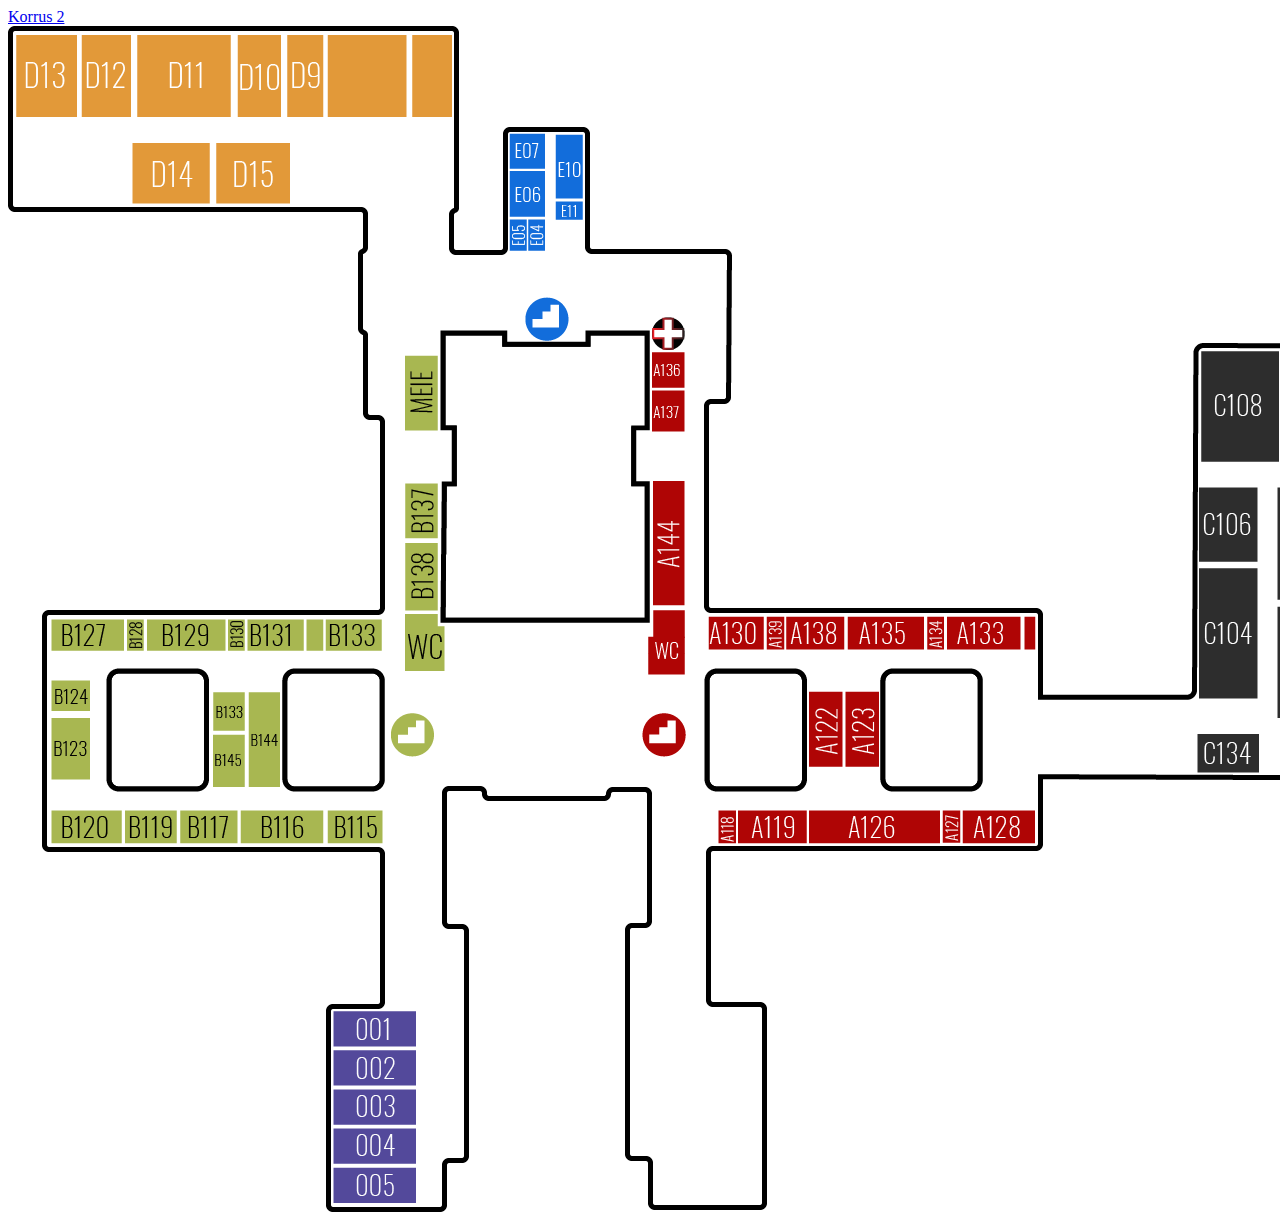
<file: Majajuht-master/app/src/main/assets/korrus1.html>
<html>
<head>
</head>
<body>
<a href="korrus2.html">Korrus 2</a>
<img src="FIRST_TOP.png" usemap="#image-map">

<map name="image-map">
	<!-- D Korpus -->
    <area target="" alt="D13" title="D13" href="" coords="11,12,68,88" shape="0" onclick="alert('D13\nRõiva ja kaubanduse teooriaklass');">
    <area target="" alt="D12" title="D12" href="" coords="77,14,123,88" shape="0" onclick="alert('D12\nJuuksurite teooriaklass');">
    <area target="" alt="D11" title="D11" href="" coords="132,12,219,85" shape="0" onclick="alert('Brük Aire \nD11 \nRõiva praktikaklass');">
    <area target="" alt="D10" title="D10" href="" coords="234,12,270,87" shape="0" onclick="alert('Sillajõe Krista \nD10 \nKaubanduse teooriaklass');">
    <area target="" alt="D9" title="D9" href="" coords="281,12,314,88" shape="0" onclick="alert('D9 \nJuuksurite teooriaklass');">
    <area target="" alt="D14" title="D14" href="" coords="127,120,200,175" shape="0" onclick="alert('Svintšuk Larissa \nD14 \nNahatööd praktikaklass');">
    <area target="" alt="D15" title="D15" href="" coords="211,119,283,177" shape="0" onclick="alert('D15 \nJuuksurite praktika/teooria');">
    <area target="" alt="E07" title="E07" href="" coords="505,110,537,139" shape="0" onclick="alert('Oleinik Marina \nE07 \nInfotehnoloogia');">
    <area target="" alt="E10" title="E10" href="" coords="549,111,575,166" shape="0" onclick="alert('Merkulova Irina \nE10 \nInfotehnoloogia');">
    <area target="" alt="E06" title="E06" href="" coords="505,148,534,184" shape="0" onclick="alert('Lembit Edu \nE06 \nInfotehnoloogia');">
    <area target="" alt="E11" title="E11" href="" coords="551,174,573,190" shape="0" onclick="alert('Ilinõh Ilmar \nE11 \nIKT juhtõpetaja');">
	<!-- B Korpus -->
    <area target="" alt="B137" title="B137" href="" coords="398,458,430,510" shape="0" onclick="alert('Ilnitskaja Olga \nB137 \nInglise keel');">
    <area target="" alt="B138" title="B138" href="" coords="398,518,430,580" shape="0" onclick="alert('Poskotinova Olga \nB138 \nInglise keel');">
    <area target="" alt="B133" title="B133" href="" coords="321,597,369,621" shape="0" onclick="alert('Voronova Nadjezda \nB133 \n'Matemaatika);">
    <area target="" alt="B131" title="B131" href="" coords="241,597,292,621" shape="0" onclick="alert('Tiidt Anna \nB131 \nMatemaatika');">
    <area target="" alt="B129" title="B129" href="" coords="139,598,214,621" shape="0" onclick="alert('Hallen Krista \nB129 \nKeemia, Bioloogia, Geograafia');">
    <area target="" alt="B127" title="B127" href="" coords="46,595,112,623" shape="0" onclick="alert('Vill Jelena \nB127 \nKeemia, Bioloogia, Geograafia');">
    <area target="" alt="B123" title="B123" href="" coords="46,694,80,751" shape="0" onclick="alert('Piibar Maret \nB123 \nMaterjali õpetus');">
    <area target="" alt="B120" title="B120" href="" coords="46,787,110,813" shape="0" onclick="alert('Juur Velly \nB120 \nVärvusõpetus');">
    <area target="" alt="B145" title="B145" href="" coords="208,709,235,757" shape="0" onclick="alert('Lavin Eve \nB145 \nInglise keel (väike)');">
    <area target="" alt="B144" title="B144" href="" coords="243,668,270,760" shape="0" onclick="alert('Pesetskaja Svetlana \nB144 \nFüüsika');">
    <area target="" alt="B117" title="B117" href="" coords="176,786,228,816" shape="0" onclick="alert('Maiorova Marin \nB117 \nRõiva ja kaubanduse teooria');">
    <area target="" alt="B116" title="B116" href="" coords="235,786,313,813" shape="0" onclick="alert('Muskat Mare \nB116 \nRõiva ja kaubanduse teooria');">
    <area target="" alt="B001" title="B001" href="" coords="328,987,407,1019" shape="0" onclick="alert('Bork Helen \nB001 \nLogistika teooria');">
    <area target="" alt="B002" title="B002" href="" coords="327,1025,406,1057" shape="0" onclick="alert('B002 \nLogistika teooria');">
    <area target="" alt="B003" title="B003" href="" coords="327,1064,406,1096" shape="0" onclick="alert('Schumann Sirje \nB003 \nLogistika teooria');">
    <area target="" alt="B004" title="B004" href="" coords="325,1104,407,1136" shape="0" onclick="alert('Rajaste Margit \nB004 \nLogistika teooria');">
    <area target="" alt="B005" title="B005" href="" coords="327,1142,406,1175" shape="0" onclick="alert('Šerstjuk Tamara \nB005 \nLogistika teooria');">
	<!-- A Korpus -->
    <area target="" alt="A144" title="A144" href="" coords="647,454,675,579" shape="0" onclick="alert('Vare Krista \nA144 \nTeooriaklass');">
    <area target="" alt="A138" title="A138" href="" coords="782,592,835,621" shape="0" onclick="alert('A138 \nTeooriaklass');">
    <area target="" alt="A135" title="A135" href="" coords="841,594,915,623" shape="0" onclick="alert('A135 \nHüdroautomaatika labor');">
    <area target="" alt="A133" title="A133" href="" coords="942,592,1010,621" shape="0" onclick="alert('Volf Stanislav \nA133 \n'Hooneautomaatika);">
    <area target="" alt="A122" title="A122" href="" coords="803,667,834,740" shape="0" onclick="alert('Pikner Rein \nA122 \nTeooriaklass');">
    <area target="" alt="A123" title="A123" href="" coords="838,665,870,740" shape="0" onclick="alert('A123\nElektrotehnika labor');">
    <area target="" alt="A119" title="A119" href="" coords="732,787,797,815" shape="0" onclick="alert('Hansen Edgar \nA118 \nTehniline joonestamine teooria');">
    <area target="" alt="A126" title="A126" href="" coords="803,787,931,816" shape="0" onclick="alert('Deikin Oleg \nA126');">
    <area target="" alt="A128" title="A128" href="" coords="959,786,1026,816" shape="0" onclick="alert('A128\nElektrotehnika labor');">
	<!-- C Korpus -->
    <area target="" alt="C108" title="C108" href="" coords="1196,327,1268,429" shape="0" onclick="alert('Papstel Rein \nC108 \nÕppeladu');">
    <area target="" alt="C109" title="C109" href="" coords="1283,324,1431,431" shape="0" onclick="alert('Miil Martin \nC109 \nAutomaaler');">
    <area target="" alt="C111" title="C111" href="" coords="1461,329,1513,428" shape="0" onclick="alert('Pärand Lempu \nC111 \nAutodiagnostika labor/teooria');">
    <area target="" alt="C112" title="C112" href="" coords="1524,327,1679,432" shape="0" onclick="alert('Tress Raimond \nC112 \nMootorid');">
    <area target="" alt="C106" title="C106" href="" coords="1192,461,1247,533" shape="0" onclick="alert('Ausmees Rein \nC106 \nKülmalabor');">
    <area target="" alt="C117a" title="C117a" href="" coords="1272,463,1350,571" shape="0" onclick="alert('C117\nLuksepatöökoda');">
    <area target="" alt="C118" title="C118" href="" coords="1435,688,1359,461" shape="0" onclick="alert('Nekrõlov Pjotr \nC118 \nMetallitöökoda');">
    <area target="" alt="C117" title="C117b" href="" coords="1272,585,1349,688" shape="0" onclick="alert('C117b \nKeevitustöökoda');">
    <area target="" alt="C104" title="C104" href="" coords="1192,545,1247,667" shape="0" onclick="alert('Kuusklaid Arnold \nC104 \nRobootika');">
    <area target="" alt="C132" title="C132" href="" coords="1317,711,1368,743" shape="0" onclick="alert('Nekrõlov Pjotr \nC132 \nTeooriaklass');">
    <area target="" alt="C131" title="C131" href="" coords="1382,711,1455,743" shape="0" onclick="alert('Zotikov Nikolai \nC131 \nTööstuskontrollerid labor');">
    <area target="" alt="C125" title="C125" href="" coords="1643,708,1713,744" shape="0" onclick="alert('Käärik Lauri \nC125 \nAuto teooriaklass');">
    <area target="" alt="C121" title="C121" href="" coords="1604,577,1676,690" shape="0" onclick="alert('Käärik Lauri \nC121 \nAutoplekksepa teooria/töökoda');">
    <area target="" alt="C120" title="C120" href="" coords="1522,463,1595,690" shape="0" onclick="alert('C120\nMetallitöökoda');">
    <area target="" alt="C119" title="C119" href="" coords="1460,461,1513,690" shape="0" onclick="alert('Lill Arno \nC119 \nAutotöökoda');">
    <area target="" alt="Arst" title="Arst" href="" coords="659,304,18" shape="circle">
</map>
</body>
</html>
</file>
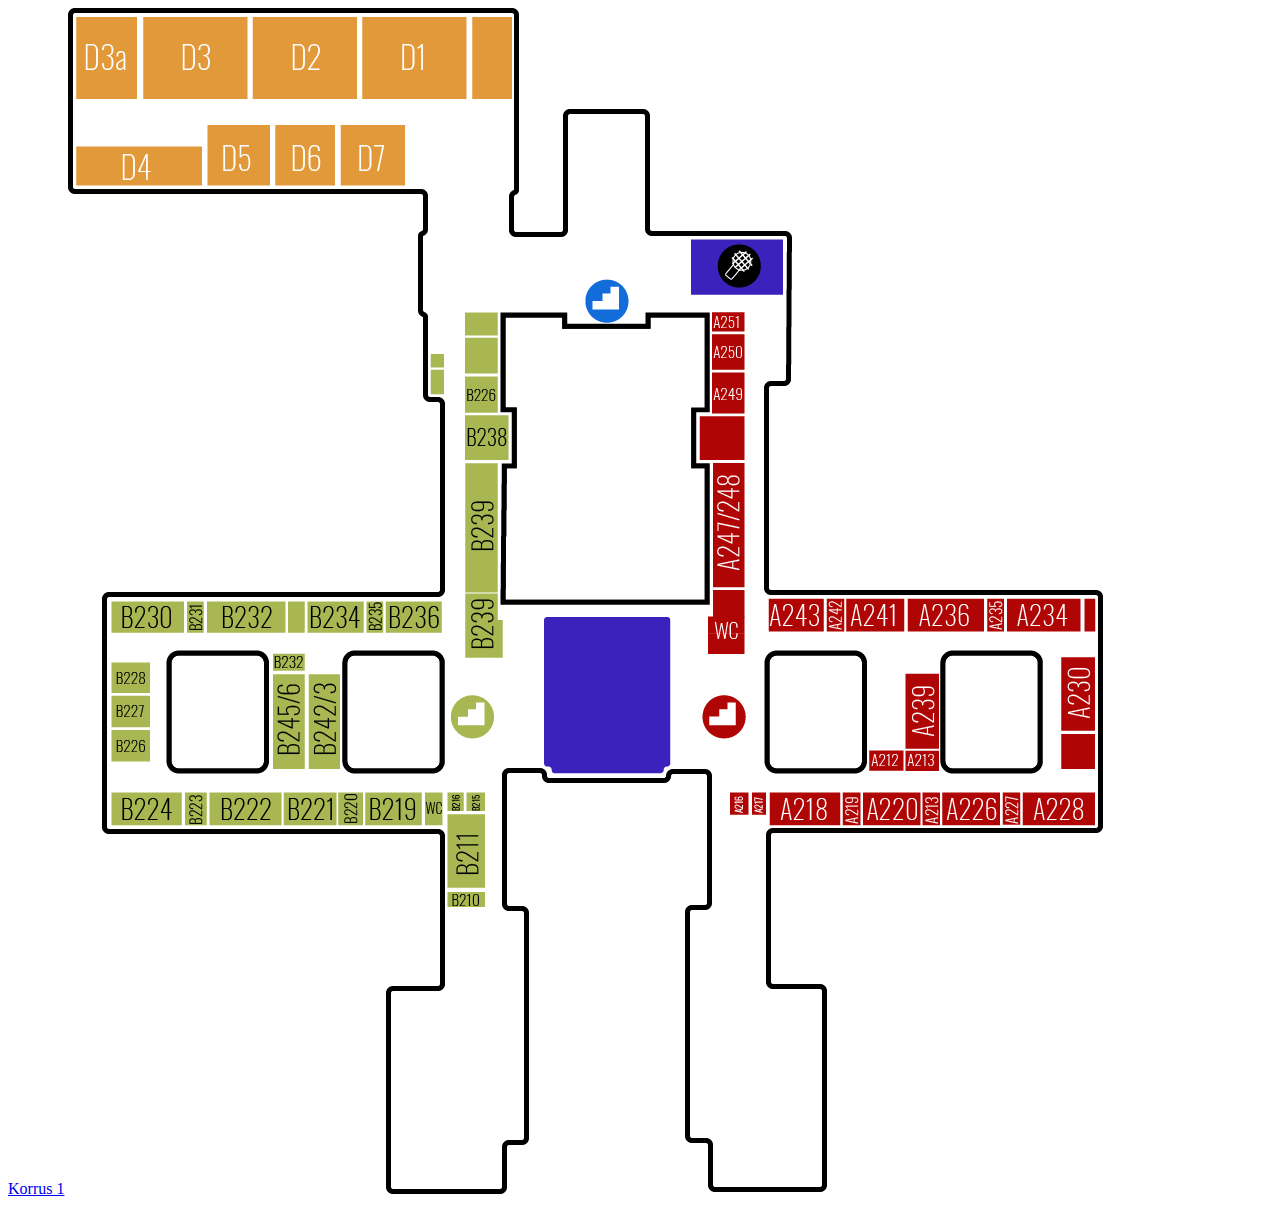
<file: Majajuht-master/app/src/main/assets/korrus2.html>
<html>
<head>
</head>
<body>
<a href="korrus1">Korrus 1</a>
<img src="SECOND_TOP.png" usemap="#image-map">
<map name="image-map">
    <area target="" alt="D3A" title="D3A" href="" coords="8,9,68,90" shape="rect" onclick="alert('Žuravljova Galina \nD3A \nRõiva praktika');">
    <area target="" alt="D3" title="D3" href="" coords="76,9,178,90" shape="0" onclick="alert('\nD3 \nRõiva praktika');">
    <area target="" alt="D2" title="D2" href="" coords="185,10,290,91" shape="0" onclick="alert('Žuravljova Galina \nD2 \nRõiva praktika');">
    <area target="" alt="D1" title="D1" href="" coords="294,9,398,90" shape="0" onclick="alert('\nD1 \nRõiva praktika');">
    <area target="" alt="D4" title="D4" href="" coords="10,141,132,177" shape="0" onclick="alert('Jõesar Sandra \nD4 \nRõiva praktika');">
    <area target="" alt="D5" title="D5" href="" coords="140,118,200,177" shape="0" onclick="alert('\nD5 \nRõiva praktika');">
    <area target="" alt="D6" title="D6" href="" coords="207,119,266,177" shape="0" onclick="alert('Niine Mariliis \nD6 \nRõiva ja kaubanduse teeoriaklass');">
    <area target="" alt="D7" title="D7" href="" coords="273,117,335,176" shape="0" onclick="alert('Ervin Evelin \nD7 \nRõiva praktika/teeoria');">

    <area target="" alt="B226" title="B226" href="" coords="398,370,429,404" shape="0" onclick="alert('Peetrimägi Irina \nB226 \nEesti ja Vene keel');">
    <area target="" alt="B238" title="B238" href="" coords="397,407,440,450" shape="0" onclick="alert('Kiveste Silva \nB238 \nAjalugu, ühiskonnaõpetus');">
    <area target="" alt="B239" title="B239" href="" coords="398,457,429,582" shape="0" onclick="alert('Raven Anna \nB239 \nAjalugu, ühiskonnaõpetus');">
    <area target="" alt="B241" title="B241" href="" coords="397,589,435,644" shape="0" onclick="alert('Gumenjuk Svetlana \nB241 \nMuusika');">
    <area target="" alt="B236" title="B236" href="" coords="318,595,373,623" shape="0" onclick="alert('Laaneväli-Toots Anna \nB236 \nTeeoriaklass');">
    <area target="" alt="B234" title="B234" href="" coords="242,594,294,624" shape="0" onclick="alert('Speek Mari \nB234 \nTeeoriaklass');">
    <area target="" alt="B232" title="B232" href="" coords="139,595,217,623" shape="0" onclick="alert('B232 \nArvuti klass');">
    <area target="" alt="B230" title="B230" href="" coords="43,595,114,623" shape="0" onclick="alert('Nool Marju \nB230 \nMatemaatika');">
    <area target="" alt="B228" title="B228" href="" coords="43,655,80,682" shape="0" onclick="alert('Uiboaid Margit \nB228 \nInglise ja saksa keel');">
    <area target="" alt="B227" title="B227" href="" coords="44,689,80,717" shape="0" onclick="alert('Borodina Olga \nB227 \nInglise keel');">
    <area target="" alt="B224" title="B224" href="" coords="45,785,111,815" shape="0" onclick="alert('Smagol Tatjana \nB224 \nEesti keel');">
    <area target="" alt="B222" title="B222" href="" coords="142,784,210,815" shape="0" onclick="alert('Kipp Pavo \nB222 \nEesti keel');">
    <area target="" alt="B221" title="B221" href="" coords="218,785,267,816" shape="0" onclick="alert('Mihhailova Ljudmila \nB221 \nTeeoria');">
    <area target="" alt="B219" title="B219" href="" coords="298,787,352,815" shape="0" onclick="alert('Pšenitser Aleksandra \nB219 \nVene keel');">

    <area target="" alt="A247/248" title="A247/248" href="" coords="645,454,675,576" shape="0"  onclick="alert('A247/248 \nArvutiklass ja raamatukogu');">
    <area target="" alt="A243" title="A243" href="" coords="700,592,754,622" shape="0" onclick="alert('Shkarbanova Lury \nB243 \nArvutiõpetus');">
    <area target="" alt="A241" title="A241" href="" coords="780,590,836,622" shape="0" onclick="alert('A241 \nTeeoriaklass');">
    <area target="" alt="A236" title="A236" href="" coords="840,592,915,622" shape="0" onclick="alert('Kivikangur Kristjan \nB236 \nArvutiõpetus');">
    <area target="" alt="A234" title="A234" href="" coords="940,592,1010,621" shape="0" onclick="alert('Põldma Veiko \nA243 \nAPJ pingid labor/teooria');">
    <area target="" alt="A218" title="A218" href="" coords="704,786,769,815" shape="0" onclick="alert('Pant Gert \nA218 \nArvutiõpetus');">
    <area target="" alt="A220" title="A220" href="" coords="795,784,850,815" shape="0" onclick="alert('Nagel Helen \nA220 \nArvutiõpetus');">
    <area target="" alt="A226" title="A226" href="" coords="874,784,930,817" shape="0" onclick="alert('Grinko Aleksandr \nA226 \nElektrotehnika labor/teooria');">
    <area target="" alt="A228" title="A228" href="" coords="955,784,1025,815" shape="0"  onclick="alert('Sedjakin Aleksei \nB228 \nProgrammeeritavad kontrollerid labor/teooria');">
    <area target="" alt="Konverentsi saal" title="Konverentsi saal" href="" coords="624,232,714,286" shape="0"  onclick="alert('Konverentsi saal');">
</map>
</body>
</html>
</file>
